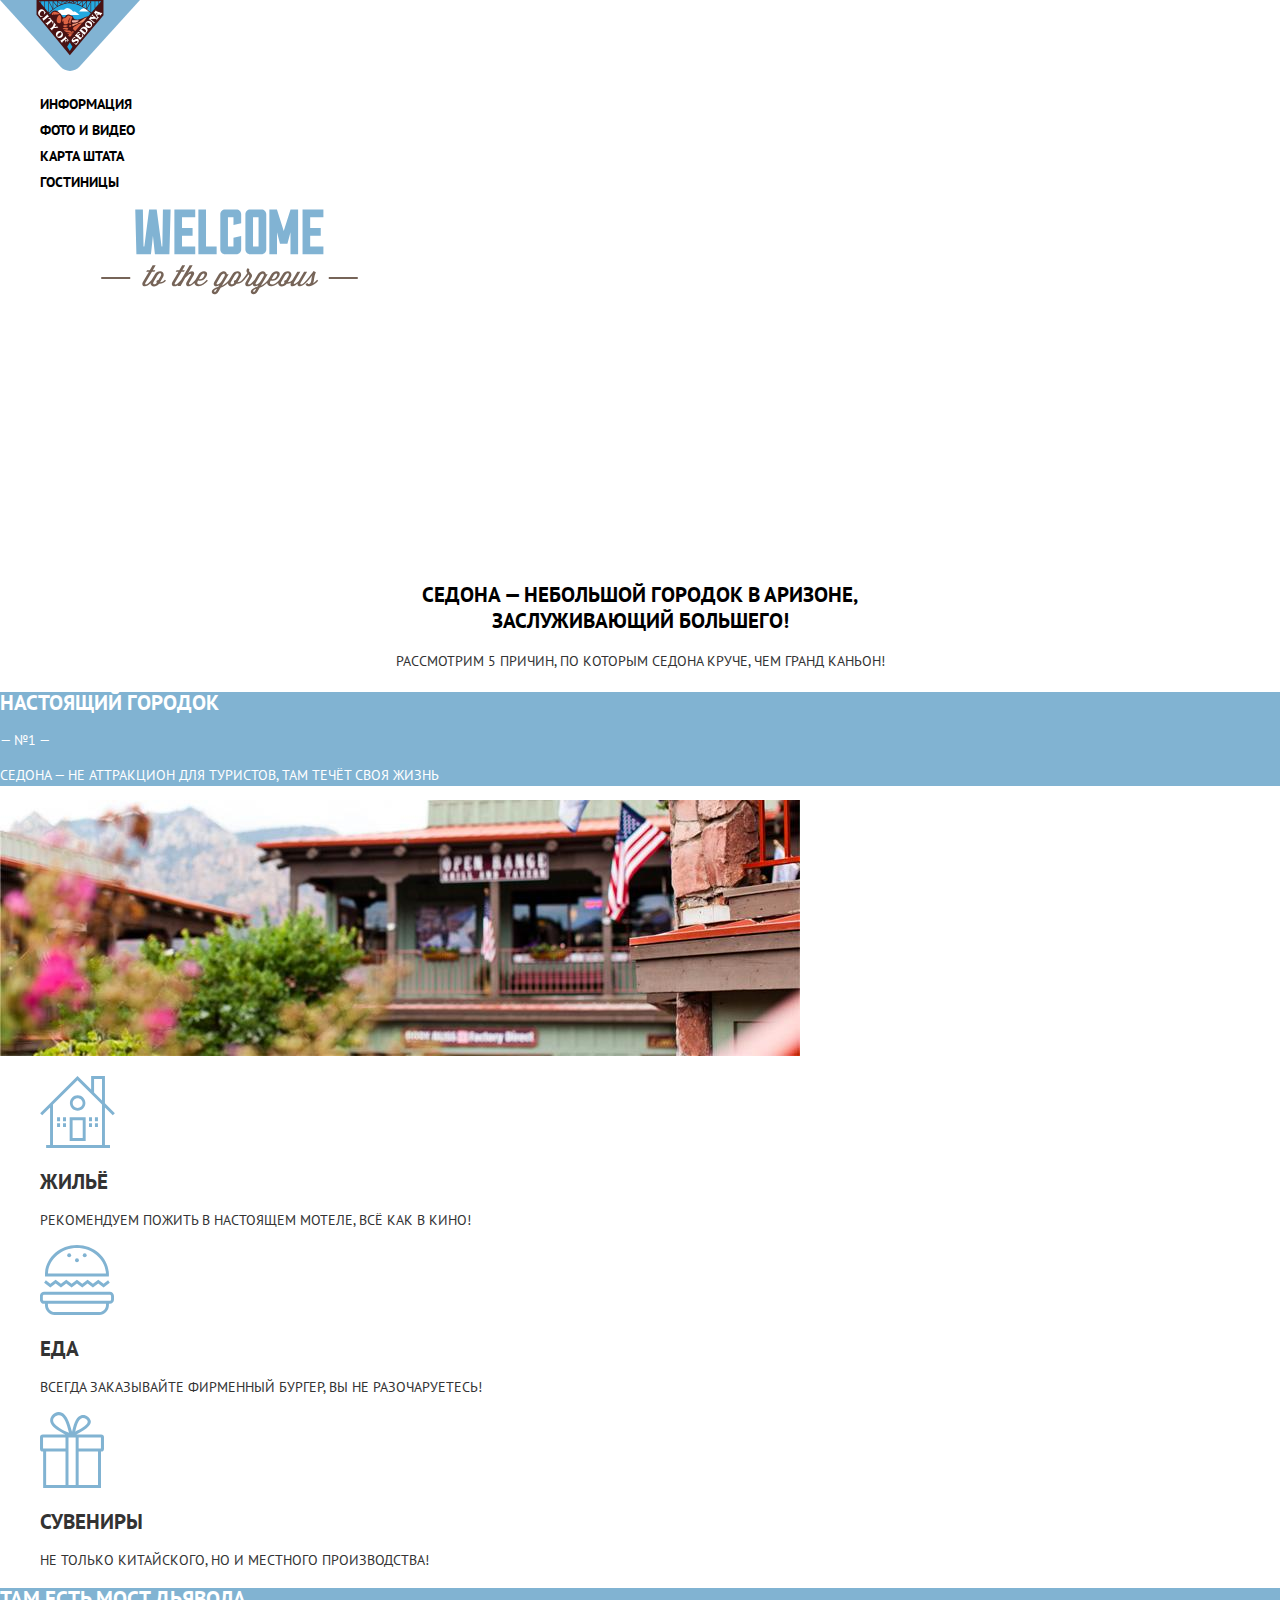
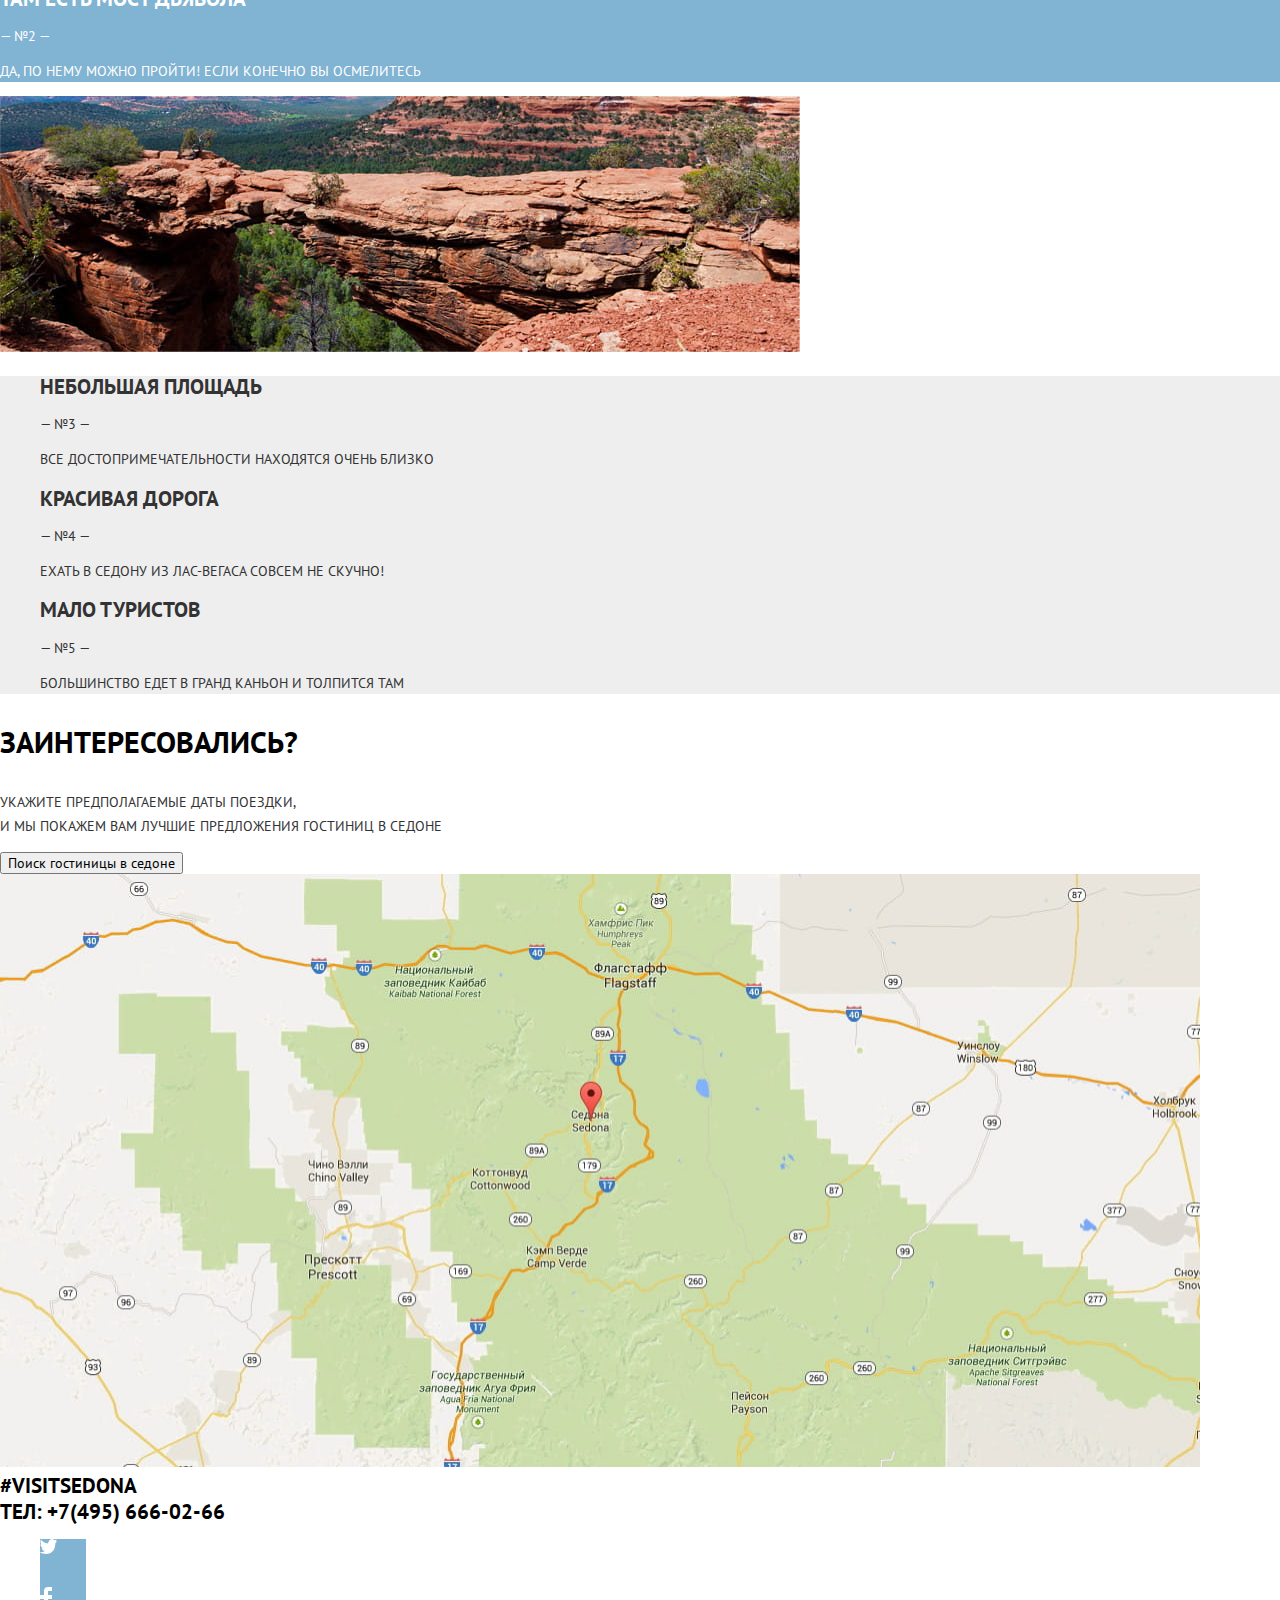
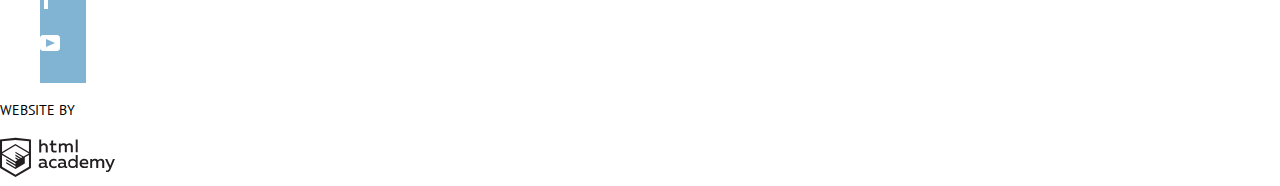
<file: index.html>
<!DOCTYPE html>
<html lang="ru">
  <head>
    <meta charset="utf-8">
    <title>HTML Academy: Седона</title>
    <link href="https://fonts.googleapis.com/css?family=PT+Sans:400,700&display=swap&subset=cyrillic" rel="stylesheet">
    <link href="css/normalize.css" rel="stylesheet">
    <link href="css/style.css" rel="stylesheet">
  </head>
  <body>

    <header>
      <a href=""><img src="img/logo-sedona.svg" width="140" height="71" alt="Логотип каньон Седона на синем фоне"></a>
      <nav class="main-navigation">
       <ul>
         <li><a href="">Информация</a></li>
         <li><a href="">Фото и видео</a></li>
         <li><a href="">Карта штата</a></li>
         <li><a href="">Гостиницы</a></li>
       </ul>   
      </nav>  
    </header>

    <main>
      <img src="img/welcome.svg" width="459" height="353" alt="Welcome to Sedona">
      <h1 class="pagetitle">Седона — небольшой городок в Аризоне,<br>
        заслуживающий большего!
      </h1>
        <p class="causes">Рассмотрим 5 причин, по которым Седона круче, чем гранд каньон!</p>
        <section class="cause1">
          <div class="realcity">
          <h2>Настоящий городок</h2>
          <span>— №1 —</span>
          <p>Седона — не аттракцион для туристов, там течёт своя жизнь</p>
          </div>
          <img src="img/feature-picture.jpg" width="800" height="256" alt="Городок Седона на фоне скалистой горы">
          <ul class="features">
            <li>
              <img src="img/icon-1.svg" width="75" height="72" alt="Жильё логотип синего цвета">
              <h2>Жильё</h2>
              <p>Рекомендуем пожить в настоящем мотеле, всё как в кино!</p>
            </li>
            <li>
              <img src="img/icon-3.svg" width="74" height="70" alt="Еда логотип синего цвета">
              <h2>Еда</h2>
              <p>Всегда заказывайте фирменный бургер, вы не разочаруетесь!</p>
            </li>
            <li>
              <img src="img/icon-2.svg" width="64" height="76" alt="Сувениры логотип синего цвета">
              <h2>Сувениры</h2>
              <p>Не только китайского, но и местного производства!</p>
            </li>
          </ul>  
        </section>
        <section class="cause2">
          <div class="bridge">
          <h2>Там есть Мост дьявола</h2>
          <span>— №2 —</span>
          <p>Да, по нему можно пройти! Если конечно вы осмелитесь</p>
          </div>
          <img src="img/layer-5.jpg" width="800" height="256" alt="Мост Дьявола на фоне каньона">
        </section>  
        <section class="cause345">
          <ul>
            <li>
              <h2>Небольшая площадь</h2>
              <span>— №3 —</span>
              <p>Все достопримечательности находятся очень близко</p>
            </li>
            <li>
              <h2>Красивая дорога</h2>
              <span>— №4 —</span>
              <p>Ехать в Седону из Лас-Вегаса совсем не скучно!</p>
            </li>
            <li>
              <h2>Мало туристов</h2>
              <span>— №5 —</span>
              <p>Большинство едет в гранд каньон и толпится там</p>
            </li>
          </ul>  
        </section>
        <div class="interest">
        <p class="interest-title">Заинтересовались?</p>
        <p>Укажите предполагаемые даты поездки,<br> 
        и мы покажем вам лучшие предложения гостиниц в седоне</p>
        </div>
      <button type="button">Поиск гостиницы в седоне</button>   
      <form method="GET" class="hotel-search">
        <fieldset>
          <legend>Поиск гостиницы в седоне</legend>
          <ul>
            <li>
              <label for="arrival date">Дата заезда:</label>
              <input type="date" name="arrival-date" id="arrival date">
              <img src="img/calendar.svg" width="21" height="22" alt="логотип календаря">
            </li>
            <li>
              <label for="departure date">Дата выезда:</label>
              <input type="date" name="departure-date" id="departure date">
              <img src="img/calendar.svg" width="21" height="22" alt="логотип календаря">
            </li>
            <li>
              <label for="adults">Взрослые:</label>
              <input type="number" name="number-of-adults" id="adults" placeholder="2">
            </li>
            <li>
              <label for="children">Дети:</label>
              <input type="number" name="number-of-children" id="children" placeholder="0">
            </li>
          </ul>
          <button type="submit">Найти</button>  
        </fieldset>
      </form>
      <img src="img/map.jpg" width="1200" height="593" alt="Расположение городка Седона на карте">      
    </main>
    
    <footer>
      <div class="contact">
        #visitSEDONA<br>
        Тел: +7(495) 666-02-66  
      </div>
      <div>
        <ul class="social">
          <li class="twitter-ico"><a href="https://twitter.com/"><img src="img/twitter.svg" width="17" height="15" alt="иконка твиттера"></a></li>
          <li class="fb-ico"><a href="https://www.facebook.com/"><img src="img/fb-icon.svg" width="12" height="22" alt="иконка фейсбука"></a></li>
          <li class="you-ico"><a href="https://www.youtube.com/"><img src="img/youtube.svg" width="20" height="16" alt="иконка ютуба"></a></li>
        </ul>  
      </div>
      <div class="web-by">
        <p>Website by</p>
        <a href="https://htmlacademy.ru/"><svg width="115" height="41" id="Layer_1" xmlns="http://www.w3.org/2000/svg" viewBox="0 0 108.08 36.85"><path d="M44.61,26.88a2,2,0,0,0,.55-0.1v1.33a3.25,3.25,0,0,1-1.18.21,1.67,1.67,0,0,1-1.67-1,4.84,4.84,0,0,1-3.14,1.08c-1.51,0-2.91-.83-2.91-2.55,0-2.13,2-2.79,3.71-2.79a11.08,11.08,0,0,1,2.17.25v-0.3c0-1-.76-1.77-2.19-1.77a7.42,7.42,0,0,0-3,.64v-1.7a10.21,10.21,0,0,1,3.19-.55c2.36,0,3.81,1.12,3.81,3.65v3a0.54,0.54,0,0,0,.49.59h0.17Zm-6.44-1.13A1.35,1.35,0,0,0,39.63,27h0.11a3.39,3.39,0,0,0,2.41-1V24.58a9.72,9.72,0,0,0-1.81-.21c-1,0-2.16.33-2.16,1.38h0Zm12.36-6.11a5,5,0,0,1,2.57.64V22a4.08,4.08,0,0,0-2.3-.7,2.75,2.75,0,1,0,0,5.49,5,5,0,0,0,2.43-.64v1.71a6.27,6.27,0,0,1-2.76.57A4.21,4.21,0,0,1,46,24.51q0-.21,0-0.41a4.32,4.32,0,0,1,4.18-4.46h0.38Zm12.17,7.24a2,2,0,0,0,.55-0.1v1.33a3.25,3.25,0,0,1-1.18.21,1.67,1.67,0,0,1-1.67-1,4.84,4.84,0,0,1-3.14,1.08c-1.51,0-2.91-.83-2.91-2.55,0-2.13,2-2.79,3.71-2.79a11.08,11.08,0,0,1,2.17.25v-0.3c0-1-.76-1.77-2.19-1.77a7.42,7.42,0,0,0-3,.64v-1.7a10.21,10.21,0,0,1,3.19-.55c2.36,0,3.81,1.12,3.81,3.65v3a0.54,0.54,0,0,0,.49.59h0.17Zm-6.44-1.13A1.35,1.35,0,0,0,57.73,27h0.11a3.39,3.39,0,0,0,2.41-1V24.58a9.72,9.72,0,0,0-1.81-.21c-1.06,0-2.16.33-2.16,1.38h0ZM73,16V28.2H71.35V26.88a3.88,3.88,0,0,1-3.19,1.54,4.4,4.4,0,0,1,0-8.78,3.81,3.81,0,0,1,3,1.3V16H73Zm-4.53,5.22a2.76,2.76,0,1,0,0,5.52A2.86,2.86,0,0,0,71.15,25V23A2.91,2.91,0,0,0,68.49,21.27ZM79,19.64c3.31,0,4.46,2.68,3.92,5.09H76.7c0.21,1.5,1.67,2.11,3.19,2.11a6.11,6.11,0,0,0,2.64-.59v1.6a7.14,7.14,0,0,1-3,.57C77,28.42,74.78,27,74.78,24a4.18,4.18,0,0,1,4-4.39H79Zm0.09,1.54a2.28,2.28,0,0,0-2.44,2.1v0.06H81.3A2,2,0,0,0,79.13,21.18Zm5.73,7V19.87h1.65v1a3.81,3.81,0,0,1,2.78-1.27A2.86,2.86,0,0,1,91.89,21a4.12,4.12,0,0,1,2.91-1.33A3.06,3.06,0,0,1,98,23V28.2h-1.9V23.05a1.59,1.59,0,0,0-1.42-1.75H94.42a2.8,2.8,0,0,0-2.07,1.12V28.2h-1.9V23.05A1.59,1.59,0,0,0,89,21.31H88.8a3,3,0,0,0-2.21,1.29v5.63H84.86Zm21.31-8.33h1.9l-3.91,9.46c-0.9,2.17-2.09,2.86-3.35,2.86a4.76,4.76,0,0,1-1.1-.14V30.46a2.86,2.86,0,0,0,.85.12c0.9,0,1.58-.64,2.07-1.9l0.17-.42-4-8.4h2l2.86,6.29ZM38.73,1.46V6.22a3.81,3.81,0,0,1,2.7-1.14,3.25,3.25,0,0,1,3.44,3.4v5.15H43V8.72a1.81,1.81,0,0,0-1.61-2h-0.3a2.93,2.93,0,0,0-2.32,1.39v5.52h-1.9V1.46h1.9ZM49.94,2.31v3h3V6.91h-3v3.81c0,1.1.5,1.46,1.58,1.46a4.49,4.49,0,0,0,1.69-.33v1.6A6.8,6.8,0,0,1,51,13.8a2.55,2.55,0,0,1-2.86-2.74V6.89H46.58V5.26h1.5V2.74Zm5.4,11.31V5.28H57v1A3.81,3.81,0,0,1,59.77,5a2.86,2.86,0,0,1,2.6,1.33A4.12,4.12,0,0,1,65.28,5,3.06,3.06,0,0,1,68.44,8.4v5.21h-1.9V8.46a1.59,1.59,0,0,0-1.42-1.75H64.89a2.8,2.8,0,0,0-2.07,1.12v5.78h-1.9V8.46A1.59,1.59,0,0,0,59.5,6.71H59.27A3,3,0,0,0,57.06,8v5.63H55.34ZM71.17,1.45H73V13.6H71.17V1.45ZM14.71,0H14.55L0,1.54V28.21l14.55,8.66,14.55-8.66V1.54Zm12.5,27.1L14.55,34.64,1.9,27.12V16.18l12.59,7.5V25L5.86,19.9v1.31l8.68,5.21v1.39L5.87,22.65V24l8.68,5.21,8.75-5.24V18.31L27.2,16V27.12Zm0-12.53-3.48,2-1.6,1L14.51,13v1.31L21,18.23H21l-0.14.09-1,.54-5.37-3.2V17l4.24,2.52-1,.67-3.2-1.9v1.31l2.1,1.24L14.5,22.1,2,14.65,14.51,7.11Zm0-1.32L14.49,5.76,1.91,13.25v-10L14.56,1.92,27.21,3.25v10h0Z" transform="translate(0 -0.02)" fill="#231f20"/></svg></a>
      </div>   
    </footer>  

  </body>
</html>
</file>
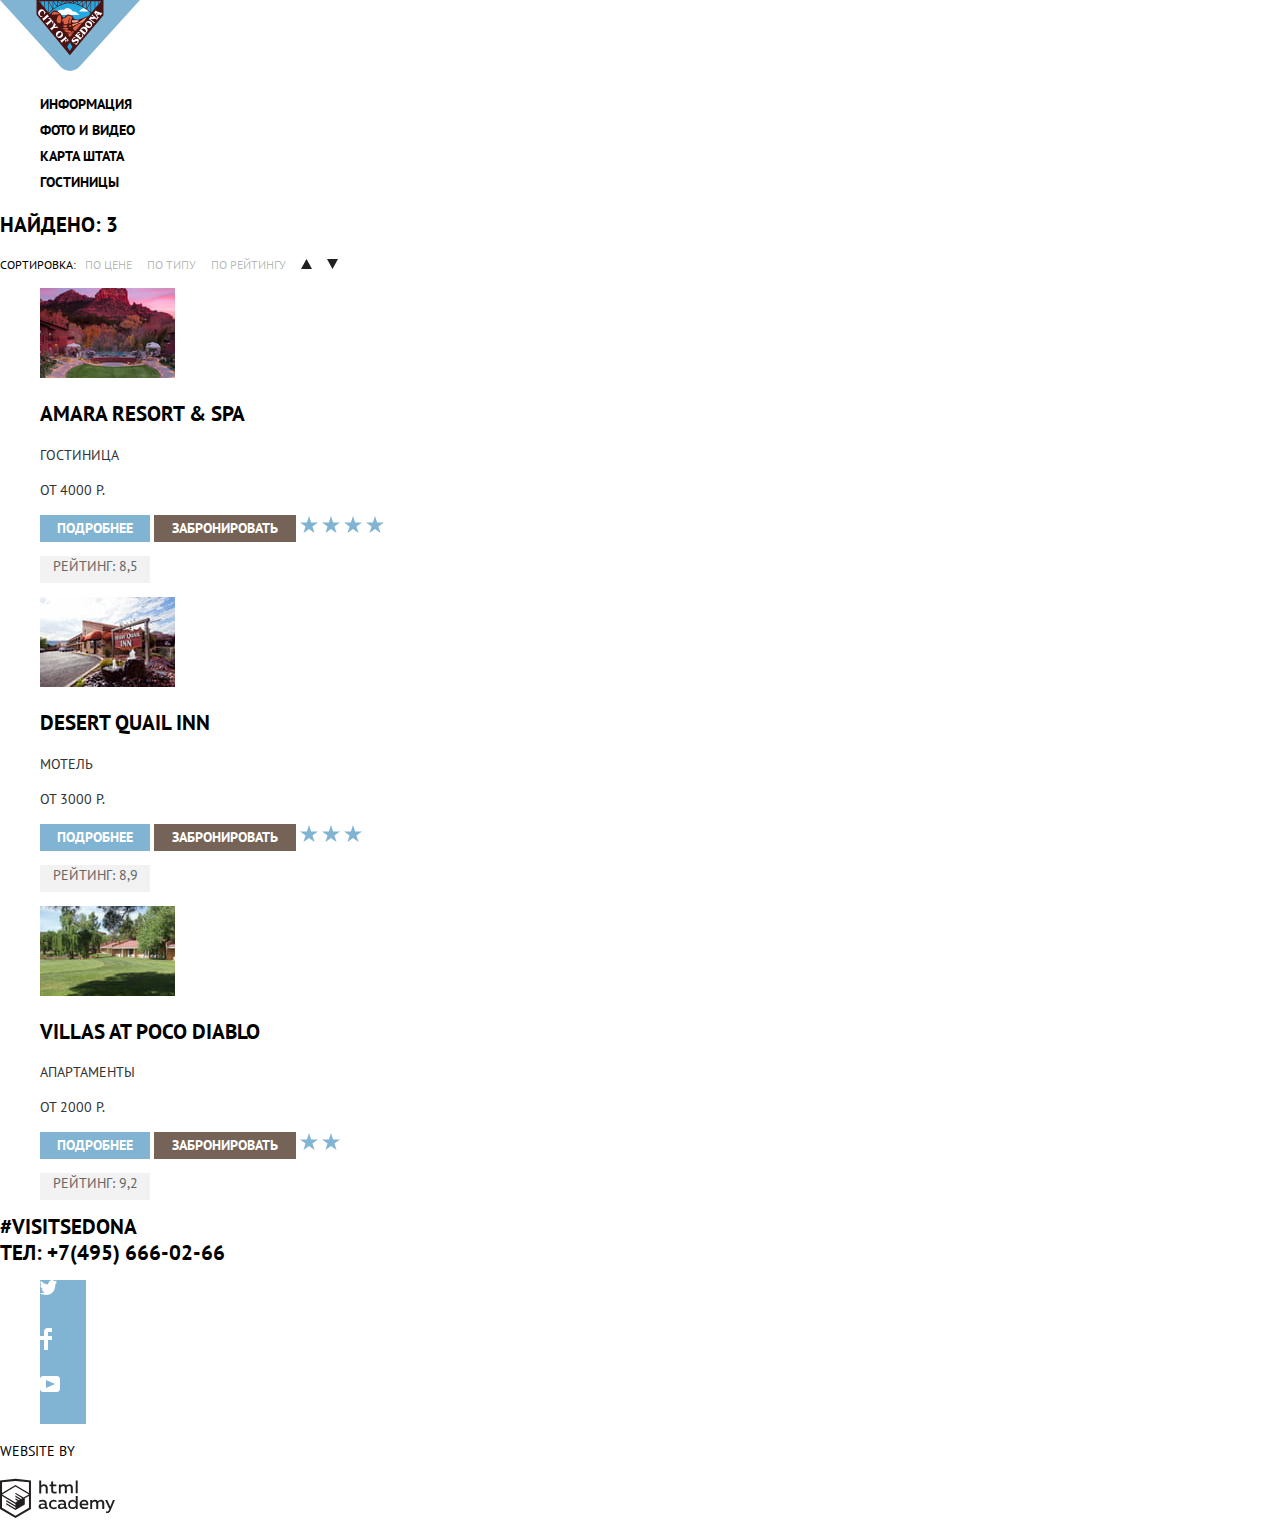
<file: inner.html>
<!DOCTYPE html>
<html lang="ru">
  <head>
    <meta charset="utf-8">
    <title>HTML Academy: Седона</title>
    <link href="https://fonts.googleapis.com/css?family=PT+Sans:400,700&display=swap&subset=cyrillic" rel="stylesheet">
    <link href="css/normalize.css" rel="stylesheet">
    <link href="css/style.css" rel="stylesheet">
  </head>
  <body>
    
    <header>
      <a href=""><img src="img/logo-sedona.svg" width="140" height="71" alt="Логотип каньон Седона на синем фоне"></a>
      <nav class="main-navigation">
       <ul>
         <li><a href="">Информация</a></li>
         <li><a href="">Фото и видео</a></li>
         <li><a href="">Карта штата</a></li>
         <li><a href="">Гостиницы</a></li>
       </ul>   
      </nav>  
    </header>
  
  <main>
    <form method="GET" class="search-form">
      <fieldset>
        <legend>Инфраструктура:</legend>
        <ul>
          <li>
            <input type="checkbox" name="Swimingpool" id="pool" checked>
            <label for="pool">Бассейн</label>  
          </li>
          <li>
            <input type="checkbox" name="Parking" id="park">
            <label for="park">Парковка<label>
          </li>
          <li>
            <input type="checkbox" name="Wi-Fi" id="wifi">
            <label for="wifi">Wi-Fi</label>
          </li>
        </ul>      
      </fieldset>
      <fieldset>
        <legend>Тип жилья:</legend>
        <ul>
          <li>
            <input type="checkbox" name="Gesthouse" id="gest" checked>
            <label for="gest">Гостиница</label>
          </li>
          <li>
            <input type="checkbox" name="Motel" id="mot" checked>
            <label for="mot">Мотель</label>
          </li>
          <li>
            <input type="checkbox" name="Apartments" id="apart" checked>
            <label for="apart">Апартаменты</label>
          </li>
        </ul>      
      </fieldset>
      <fieldset>
        <legend>Стоимость в сутки (Р):</legend>
          <p>от 0</p>
          <p>До 3000</p>
        <input type="range" name="Price per day">  
      </fieldset>
      <button type="submit">Показать</button>
    </form>  
    <h2 class="search-count">Найдено: 3</h2>
    <section class="sorting">
      <span>Сортировка:</span>
      <button type="button">По цене</button>
      <button type="button">По типу</button>
      <button type="button">По рейтингу</button>
      <button type="button" class="sort-button"><svg xmlns="http://www.w3.org/2000/svg" width="11" height="10" viewBox="0 0 11 10"><path fill="#231F20" d="M5.5 0L0 10h11z"/></svg></button>
      <button type="button" class="sort-button"><svg xmlns="http://www.w3.org/2000/svg" width="11" height="10" viewBox="0 0 11 10"><path fill="#231F20" d="M5.5 10L0 0h11"/></svg></button>
    </section>
    <section class="hotels">
      <ul>
        <li>
          <img src="img/hotel-picture.jpg" width="135" height="90" alt="Гостиница Amara Resort & Spa">
          <h2>Amara Resort & Spa</h2>
          <P>Гостиница</P><P>От 4000 Р.</P>
          <button type="button" class="detail-button">Подробнее</button>
          <button type="submit" class="book-button">Забронировать</button>
          <span>
            <img src="img/star.svg" width="18" height="17" alt="Stars">
            <img src="img/star.svg" width="18" height="17" alt="Stars">
            <img src="img/star.svg" width="18" height="17" alt="Stars">
            <img src="img/star.svg" width="18" height="17" alt="Stars">
          </span>
          <p class="rate">Рейтинг: 8,5</p>
        </li>
        <li>
          <img src="img/hotel-picture1.jpg" width="135" height="90" alt="Мотель Desert Quail Inn">
          <h2>Desert Quail Inn</h2>
          <P>Мотель</P><P>От 3000 Р.</P>
          <button type="button" class="detail-button">Подробнее</button>
          <button type="submit" class="book-button">Забронировать</button>
          <span>
            <img src="img/star.svg" width="18" height="17" alt="Stars">
            <img src="img/star.svg" width="18" height="17" alt="Stars">
            <img src="img/star.svg" width="18" height="17" alt="Stars">
          </span>
          <p class="rate">Рейтинг: 8,9</p>
        </li>
        <li>
          <img src="img/hotel-picture2.jpg" width="135" height="90" alt="Апартаменты Villas at Poco Diablo">
          <h2>Villas at Poco Diablo</h2>
          <P>Апартаменты</P><P>От 2000 Р.</P>
          <button type="button" class="detail-button">Подробнее</button>
          <button type="submit" class="book-button">Забронировать</button>
          <span>
            <img src="img/star.svg" width="18" height="17" alt="Stars">
            <img src="img/star.svg" width="18" height="17" alt="Stars">
          </span>
          <p class="rate">Рейтинг: 9,2</p>
        </li>
      </ul>        
    </section>         
  </main>
  
  <footer>
    <div class="contact">
      #visitSEDONA<br>
      Тел: +7(495) 666-02-66  
    </div>
    <div>
      <ul class="social">
        <li class="twitter-ico"><a href="https://twitter.com/"><img src="img/twitter.svg" width="17" height="15" alt="иконка твиттера"></a></li>
        <li class="fb-ico"><a href="https://www.facebook.com/"><img src="img/fb-icon.svg" width="12" height="22" alt="иконка фейсбука"></a></li>
        <li class="you-ico"><a href="https://www.youtube.com/"><img src="img/youtube.svg" width="20" height="16" alt="иконка ютуба"></a></li>
      </ul>  
    </div>
    <div class="web-by">
      <p>Website by</p>
      <a href="https://htmlacademy.ru/"><svg width="115" height="41" id="Layer_1" xmlns="http://www.w3.org/2000/svg" viewBox="0 0 108.08 36.85"><path d="M44.61,26.88a2,2,0,0,0,.55-0.1v1.33a3.25,3.25,0,0,1-1.18.21,1.67,1.67,0,0,1-1.67-1,4.84,4.84,0,0,1-3.14,1.08c-1.51,0-2.91-.83-2.91-2.55,0-2.13,2-2.79,3.71-2.79a11.08,11.08,0,0,1,2.17.25v-0.3c0-1-.76-1.77-2.19-1.77a7.42,7.42,0,0,0-3,.64v-1.7a10.21,10.21,0,0,1,3.19-.55c2.36,0,3.81,1.12,3.81,3.65v3a0.54,0.54,0,0,0,.49.59h0.17Zm-6.44-1.13A1.35,1.35,0,0,0,39.63,27h0.11a3.39,3.39,0,0,0,2.41-1V24.58a9.72,9.72,0,0,0-1.81-.21c-1,0-2.16.33-2.16,1.38h0Zm12.36-6.11a5,5,0,0,1,2.57.64V22a4.08,4.08,0,0,0-2.3-.7,2.75,2.75,0,1,0,0,5.49,5,5,0,0,0,2.43-.64v1.71a6.27,6.27,0,0,1-2.76.57A4.21,4.21,0,0,1,46,24.51q0-.21,0-0.41a4.32,4.32,0,0,1,4.18-4.46h0.38Zm12.17,7.24a2,2,0,0,0,.55-0.1v1.33a3.25,3.25,0,0,1-1.18.21,1.67,1.67,0,0,1-1.67-1,4.84,4.84,0,0,1-3.14,1.08c-1.51,0-2.91-.83-2.91-2.55,0-2.13,2-2.79,3.71-2.79a11.08,11.08,0,0,1,2.17.25v-0.3c0-1-.76-1.77-2.19-1.77a7.42,7.42,0,0,0-3,.64v-1.7a10.21,10.21,0,0,1,3.19-.55c2.36,0,3.81,1.12,3.81,3.65v3a0.54,0.54,0,0,0,.49.59h0.17Zm-6.44-1.13A1.35,1.35,0,0,0,57.73,27h0.11a3.39,3.39,0,0,0,2.41-1V24.58a9.72,9.72,0,0,0-1.81-.21c-1.06,0-2.16.33-2.16,1.38h0ZM73,16V28.2H71.35V26.88a3.88,3.88,0,0,1-3.19,1.54,4.4,4.4,0,0,1,0-8.78,3.81,3.81,0,0,1,3,1.3V16H73Zm-4.53,5.22a2.76,2.76,0,1,0,0,5.52A2.86,2.86,0,0,0,71.15,25V23A2.91,2.91,0,0,0,68.49,21.27ZM79,19.64c3.31,0,4.46,2.68,3.92,5.09H76.7c0.21,1.5,1.67,2.11,3.19,2.11a6.11,6.11,0,0,0,2.64-.59v1.6a7.14,7.14,0,0,1-3,.57C77,28.42,74.78,27,74.78,24a4.18,4.18,0,0,1,4-4.39H79Zm0.09,1.54a2.28,2.28,0,0,0-2.44,2.1v0.06H81.3A2,2,0,0,0,79.13,21.18Zm5.73,7V19.87h1.65v1a3.81,3.81,0,0,1,2.78-1.27A2.86,2.86,0,0,1,91.89,21a4.12,4.12,0,0,1,2.91-1.33A3.06,3.06,0,0,1,98,23V28.2h-1.9V23.05a1.59,1.59,0,0,0-1.42-1.75H94.42a2.8,2.8,0,0,0-2.07,1.12V28.2h-1.9V23.05A1.59,1.59,0,0,0,89,21.31H88.8a3,3,0,0,0-2.21,1.29v5.63H84.86Zm21.31-8.33h1.9l-3.91,9.46c-0.9,2.17-2.09,2.86-3.35,2.86a4.76,4.76,0,0,1-1.1-.14V30.46a2.86,2.86,0,0,0,.85.12c0.9,0,1.58-.64,2.07-1.9l0.17-.42-4-8.4h2l2.86,6.29ZM38.73,1.46V6.22a3.81,3.81,0,0,1,2.7-1.14,3.25,3.25,0,0,1,3.44,3.4v5.15H43V8.72a1.81,1.81,0,0,0-1.61-2h-0.3a2.93,2.93,0,0,0-2.32,1.39v5.52h-1.9V1.46h1.9ZM49.94,2.31v3h3V6.91h-3v3.81c0,1.1.5,1.46,1.58,1.46a4.49,4.49,0,0,0,1.69-.33v1.6A6.8,6.8,0,0,1,51,13.8a2.55,2.55,0,0,1-2.86-2.74V6.89H46.58V5.26h1.5V2.74Zm5.4,11.31V5.28H57v1A3.81,3.81,0,0,1,59.77,5a2.86,2.86,0,0,1,2.6,1.33A4.12,4.12,0,0,1,65.28,5,3.06,3.06,0,0,1,68.44,8.4v5.21h-1.9V8.46a1.59,1.59,0,0,0-1.42-1.75H64.89a2.8,2.8,0,0,0-2.07,1.12v5.78h-1.9V8.46A1.59,1.59,0,0,0,59.5,6.71H59.27A3,3,0,0,0,57.06,8v5.63H55.34ZM71.17,1.45H73V13.6H71.17V1.45ZM14.71,0H14.55L0,1.54V28.21l14.55,8.66,14.55-8.66V1.54Zm12.5,27.1L14.55,34.64,1.9,27.12V16.18l12.59,7.5V25L5.86,19.9v1.31l8.68,5.21v1.39L5.87,22.65V24l8.68,5.21,8.75-5.24V18.31L27.2,16V27.12Zm0-12.53-3.48,2-1.6,1L14.51,13v1.31L21,18.23H21l-0.14.09-1,.54-5.37-3.2V17l4.24,2.52-1,.67-3.2-1.9v1.31l2.1,1.24L14.5,22.1,2,14.65,14.51,7.11Zm0-1.32L14.49,5.76,1.91,13.25v-10L14.56,1.92,27.21,3.25v10h0Z" transform="translate(0 -0.02)" fill="#231f20"/></svg></a>
    </div>   
  </footer> 

  </body>
</html>
</file>
<file: css/style.css>
body {
    margin: 0;
    padding: 0;
    font-family: 'PT Sans', Arial, sans-serif;
    font-size: 14px;
    line-height: 21px;
    font-weight: normal;
    color: #333333;
    text-transform: uppercase;
}

a {
    text-decoration: none;
}

.main-navigation {
    font-size: 14px;
    line-height: 26px;
    color: #000000;
}

.main-navigation li {
    list-style: none;
    font-weight: bold;
}

.main-navigation a {
    color: #000000;
}

.main-navigation a:hover {
    color: #81b3d2;
}

.main-navigation a:active {
    color: rgba(0, 0, 0, 0.3);
}

.pagetitle {
    font-size: 21px;
    line-height: 26px;
    color: #000000;
    text-align: center;
}

.causes {
    font-size: 14px;
    line-height: 26px;
    color: #333333;
    text-align: center;
}

.realcity {
    font-size: 14px;
    line-height: 21px;
    background-color: #81b3d2;
    color: #ffffff;
}

.realcity h2 {
    font-size: 21px;
    font-weight: 21px;
    font-weight: bold;
}

.features {
    font-size: 14px;
    line-height: 21px;
    color: #333333;
}

.features h2 {
    font-size: 21px;
    line-height: 21px;
    color: #333333;
    font-weight: bold;
}

.features li {
    list-style: none;
}

.bridge {
    font-size: 14px;
    line-height: 21px;
    background-color: #81b3d2;
    color: #ffffff; 
}

.bridge h2 {
    font-size: 21px;
    line-height: 21px;
    font-weight: bold;
}

.cause345 {
    font-size: 14px;
    line-height: 21px;
    color: #333333;
    background-color: #eeeeee;
}

.cause345 h2 {
    font-size: 21px;
    line-height: 21px;
    color: #333333;
    font-weight: bold;
}

.cause345 li {
    list-style: none;
}

.interest {
    font-size: 14px;
    line-height: 24px;
    color: #333333;
}

.interest-title {
    font-size: 30px;
    line-height: 36px;
    color: #000000;
    font-weight: bold;
}

.hotel-search {
    display: none;
}

.contact {
    font-size: 21px;
    line-height: 26px;
    color: #000000;
    font-weight: bold;
}

.social li {
    list-style: none;
    width: 46px;
    height: 48px;
    background-color: #81b3d2;
}

.web-by {
    font-size: 14px;
    line-height: 26px;
    color: #000000;
}

.search-form {
    display: none;
}

.hotels h2 {
    font-size: 21PX;
    line-height: 26PX;
    color: #000000;
    font-weight: bold;
}

.hotels p {
    font-size: 14px;
    line-height: 21px;
    color: #333333;
}

.hotels li {
    list-style: none;
}

.hotels button {
    font-size: 14px;
    line-height: 21px;
    color: #ffffff;
    font-weight: bold;
    text-transform: uppercase;
    border: none;
}

.detail-button {
    width: 110px;
    height: 27px;
    background-color: #81b3d2; 
}

.detail-button:hover {
    background-color: #669ec0;
}

.detail-button:active {
    color: rgba(255, 255, 255, 0.3);
    background-color: #5496bd;
}

.book-button {
   width: 142px;
   height: 27px; 
   background-color: #766357; 
}

.book-button:hover {
    background-color: #604e43;
}

.book-button:active {
    color: rgba(255, 255, 255, 0.3);
    background-color: #503e33;
}

.rate {
    width: 110px;
    height: 27px;
    background-color: #f2f2f2;
}

p.rate {
    color: #666666;
    text-align: center;
}

.search-count {
    font-size: 21px;
    line-height: 26px;
    color: #000000;
    font-weight: bold;
}

.sorting {
    font-size: 12px;
    line-height: 18px;
}

.sorting span {
    color: #000000;
}

.sorting button {
    color: rgba(0, 0, 0, 0.3);
    border: none;
    background: none;
    text-transform: uppercase;
}

.sorting button:hover {
    color: #81b3d2;
}

.sorting button:active {
    color:#000000;
}
</file>
